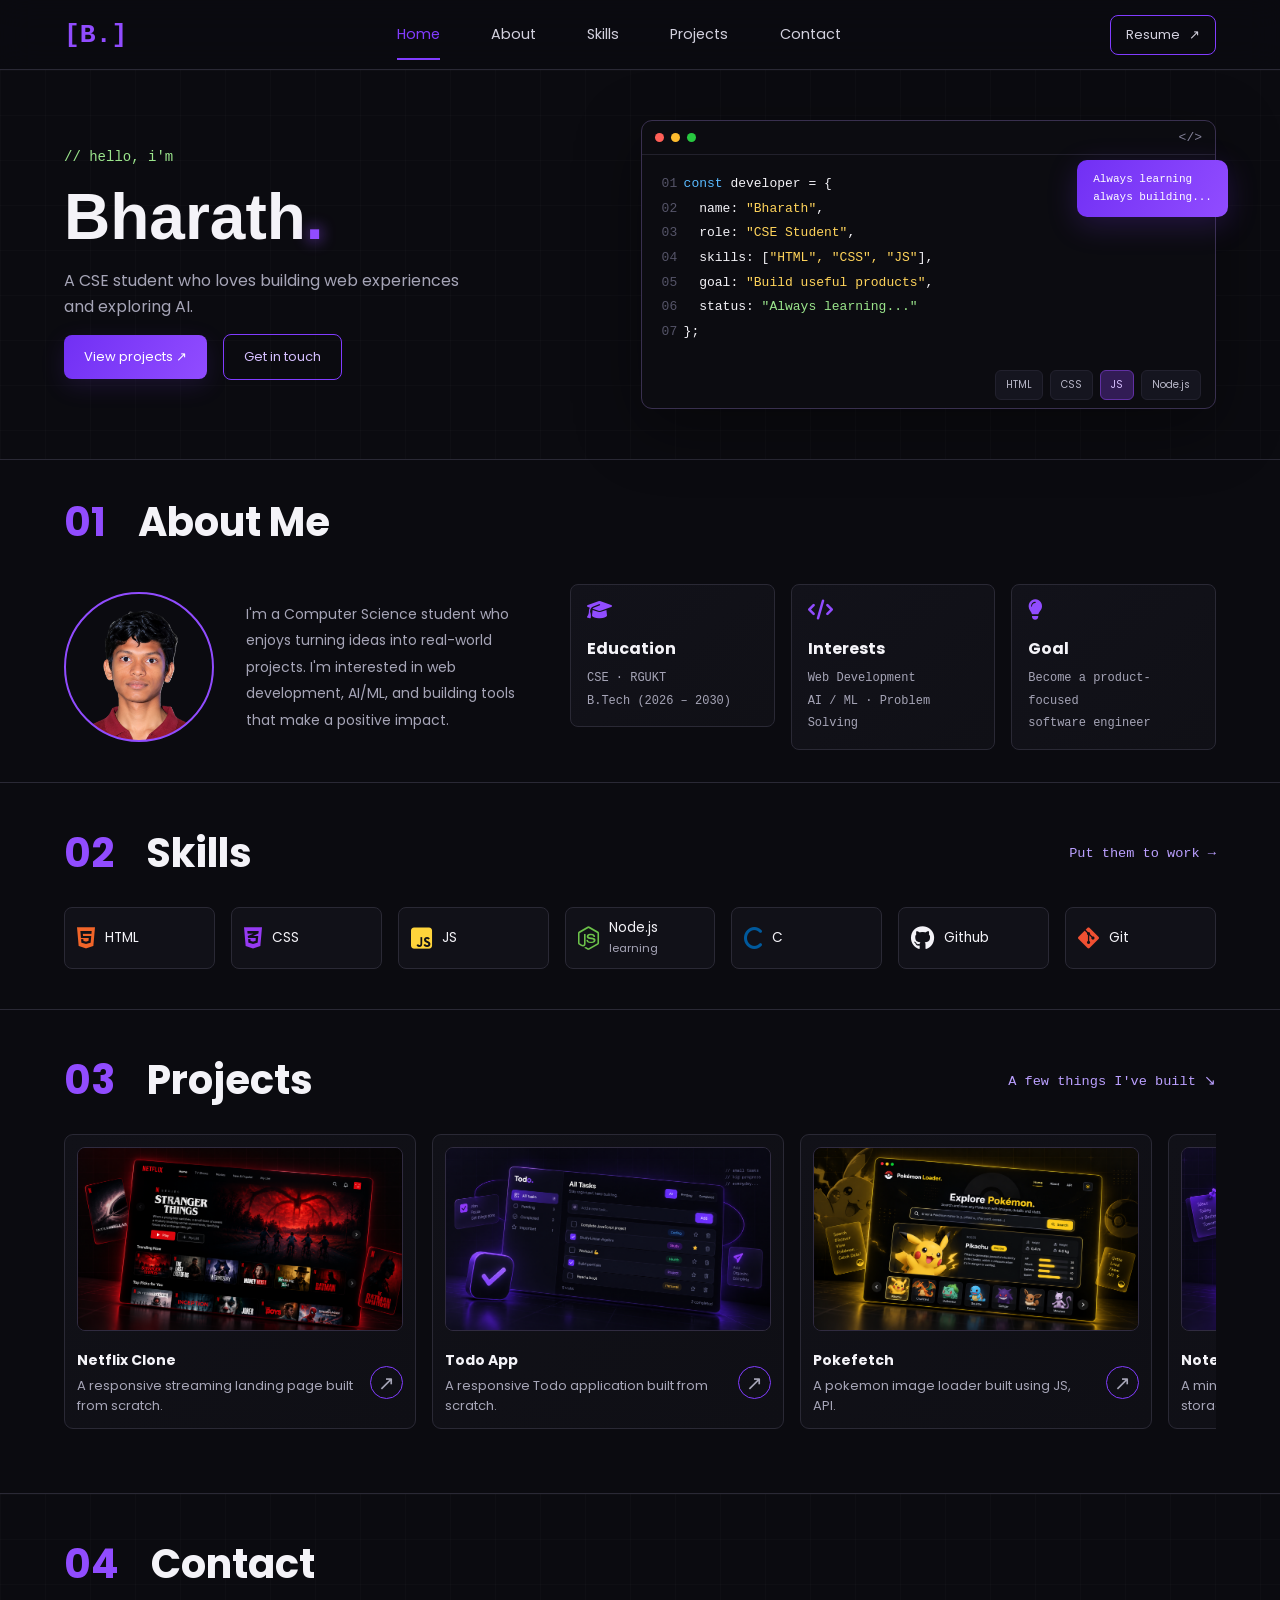
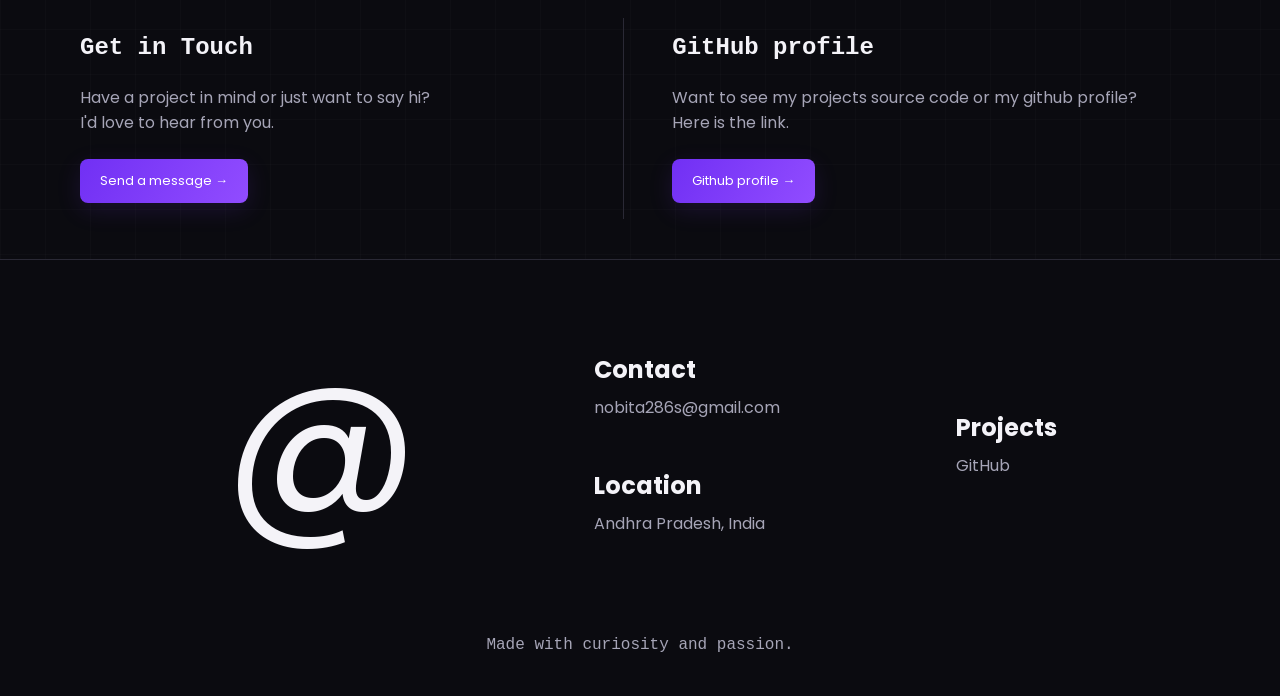
<file: index.html>
<!DOCTYPE html>
<html lang="en">
<head>
    <meta charset="UTF-8">
    <meta name="viewport" content="width=device-width, initial-scale=1.0">
    <title>Portfolio</title>
    <link rel="stylesheet" href="style.css">
    <script src="app.js" defer></script>
    <link rel="preconnect" href="https://fonts.googleapis.com">
    <link rel="preconnect" href="https://fonts.gstatic.com" crossorigin>
    <link href="https://fonts.googleapis.com/css2?family=Poppins:ital,wght@0,100;0,200;0,300;0,400;0,500;0,600;0,700;0,800;0,900;1,100;1,200;1,300;1,400;1,500;1,600;1,700;1,800;1,900&family=Roboto:ital,wght@0,100..900;1,100..900&family=Russo+One&family=Space+Grotesk:wght@300..700&display=swap" rel="stylesheet">
    <link rel="stylesheet" href="https://cdnjs.cloudflare.com/ajax/libs/font-awesome/6.5.2/css/all.min.css" />
</head>
<body>
    <div class="scroll-progress" aria-hidden="true"></div>
    <header class="site-header">
        <a href="index.html" class="logo">[B.]</a>
        <button id="open-sidebar-button" onclick="openSidebar()" aria-label="Toggle navigation">☰</button>
        <nav class="nav-links" id="navbar">
            <button id="close-sidebar-button" onclick="closeSidebar()">
                <svg xmlns="http://www.w3.org/2000/svg" height="24px" viewBox="0 -960 960 960" width="24px" fill="#e3e3e3"><path d="m256-200-56-56 224-224-224-224 56-56 224 224 224-224 56 56-224 224 224 224-56 56-224-224-224 224Z"/></svg>
            </button>
            <a class="active" href="#home">Home</a>
            <a href="#about">About</a>
            <a href="#skills">Skills</a>
            <a href="#projects">Projects</a>
            <a href="#contact">Contact</a>
        </nav>
        <a href="#contact" class="resume-btn">Resume <span>↗</span></a>
    </header>
    <div id="overlay" onclick="closeSidebar()"></div>
    <main>
        <section class="hero" id="home">
            <div class="hero-copy">
                <p> // hello, i'm</p>
                <h1>Bharath<span>.</span></h1>
                <p class="hero-description">A CSE student who loves building web experiences and exploring AI.</p>
                <div class="hero-actions">
                    <a href="#projects" class="button button-primary">View projects <span>↗</span></a>
                    <a href="#contact" class="button button-outline">Get in touch</a>
                </div>
            </div>
            <div class="code-scene">
                <div class="code-window">
                    <div class="window-bar">
                        <span></span><span></span><span></span><small>&lt;/&gt;</small>
                    </div>
                    <div class="code-lines">
                        <p><i>01</i><span class="blue">const</span> developer = {</p>
                        <p><i>02</i>&nbsp; name: <span class="yellow">"Bharath"</span>,</p>
                        <p><i>03</i>&nbsp; role: <span class="yellow">"CSE Student"</span>,</p>
                        <p><i>04</i>&nbsp; skills: [<span class="yellow">"HTML", "CSS", "JS"</span>],</p>
                        <p><i>05</i>&nbsp; goal: <span class="yellow">"Build useful products"</span>,</p>
                        <p><i>06</i>&nbsp; status: <span class="green">"Always learning..."</span></p>
                        <p><i>07</i>};</p>
                    </div>
                    <div class="code-tags"><span>HTML</span><span>CSS</span><span class="selected">JS</span><span>Node.js</span></div>
                </div>
                <div class="floating-note">Always learning<br>always building...</div>
            </div>
        </section>
        <section class="about" id="about">
            <h1><span>01</span>About Me</h1>
            <div class="about-layout">
                <div class="about-info">
                    <div class="photo"></div>
                    <p class="about-text">I'm a Computer Science student who enjoys turning ideas into real-world projects. I'm interested in web development, AI/ML, and building tools that make a positive impact.</p>
                </div>
                <div class="info-cards">
                    <div class="info-card"><i class="fa-solid fa-graduation-cap"></i><h4>Education</h4><p>CSE · RGUKT</p><p>B.Tech (2026 – 2030)</p></div>
                    <div class="info-card"><i class="fa-solid fa-code"></i><h4>Interests</h4><p>Web Development</p><p>AI / ML · Problem Solving</p></div>
                    <div class="info-card"><i class="fa-solid fa-lightbulb"></i><h4>Goal</h4><p>Become a product-focused</p><p>software engineer</p></div>
                </div>
            </div>
        </section>
        <section class="skills" id="skills">
            <div class="section-heading"><h1><span>02</span>Skills</h1><a class="section-link" href="#projects">Put them to work →</a></div>
            <div class="skills-list">
                <div class="skill"><i class="fa-brands fa-html5" style="color: #F16529;"></i> <b>HTML</b></div>
                <div class="skill"><i class="fa-brands fa-css3-alt" style="color: #963af3;"></i> <b>CSS</b></div>
                <div class="skill"><i class="fa-brands fa-square-js" style="color: rgb(255, 212, 59);"></i> <b>JS</b></div>
                <div class="skill"><i class="fa-brands fa-node-js" style="color: #6cc24a;"></i> <b>Node.js <small>learning</small></b></div>
                <div class="skill"><i class="fa-solid fa-c" style="color: #00599c;"></i> <b>C</b></div>
                <div class="skill"><i class="fa-brands fa-github"></i> <b>Github</b></div>
                <div class="skill"><i class="fa-brands fa-git-alt" style="color: #f05032;"></i> <b>Git</b></div>
            </div>
        </section>
        <section class="projects" id="projects">
            <div class="section-heading"><h1><span>03</span>Projects</h1><p class="section-link">A few things I've built ↘</p></div>
            <div class="projects-track">
                <div class="project-card">
                    <img class="project-preview" src="assets/netflix clone.png" alt="Netflix clone preview">
                    <div class="project-info">
                        <div><h4>Netflix Clone</h4><p>A responsive streaming landing page built from scratch.</p></div>
                        <a href="https://netflixclone-iota-liard.vercel.app/" target="_blank" class="project-arrow">↗</a>
                    </div>
                </div>
                <div class="project-card">
                    <img class="project-preview" src="assets/todo_app.png" alt="Todo app preview">
                    <div class="project-info">
                        <div><h4>Todo App</h4><p>A responsive Todo application built from scratch.</p></div>
                        <a href="https://todo-app-weld-xi-60.vercel.app/" target="_blank" class="project-arrow">↗</a>
                    </div>
                </div>
                <div class="project-card">
                    <img class="project-preview" src="assets/pokefetch.png" alt="pokemon image loader preview">
                    <div class="project-info">
                        <div><h4>Pokefetch</h4><p>A pokemon image loader built using JS, API.</p></div>
                        <a href="https://pokifetch-img-loader.vercel.app/" target="_blank" class="project-arrow">↗</a>
                    </div>
                </div>
                <div class="project-card">
                    <img class="project-preview" src="assets/quick notes.png" alt="Quick notes app preview">
                    <div class="project-info">
                        <div><h4>Note Taking App</h4><p>A minimal note taking app with local storage support.</p></div>
                        <a href="https://notetakingapp-alpha.vercel.app/" target="_blank" class="project-arrow">↗</a>
                    </div>
                </div>
                <div class="project-card">
                    <img class="project-preview" src="assets/universities finding app.png" alt="universities finding app preview">
                    <div class="project-info">
                        <div><h4>Universities finder</h4><p>A responsive universities finder built from scratch.</p></div>
                        <a href="https://universities-finding-app.vercel.app/" target="_blank" class="project-arrow">↗</a>
                    </div>
                </div>
                <div class="project-card">
                    <img class="project-preview" src="assets/rock paper scissors.png" alt="rock paper scissors game preview">
                    <div class="project-info">
                        <div><h4>Rock Paper Scissors</h4><p>A rock paper scissor games built using JS.</p></div>
                        <a href="https://rock-paper-scissors-game-psi-amber.vercel.app/" target="_blank" class="project-arrow">↗</a>
                    </div>
                </div>
                <div class="project-card">
                    <img class="project-preview" src="assets/calculator img.png" alt="simple calculator preview">
                    <div class="project-info">
                        <div><h4>Simple Calculator</h4><p>A simple calculator built using JS.</p></div>
                        <a href="https://simplecalculator-seven.vercel.app/" target="_blank" class="project-arrow">↗</a>
                    </div>
                </div>
                <div class="project-card">
                    <img class="project-preview" src="assets/currency converter.png" alt="currency converter preview">
                    <div class="project-info">
                        <div><h4>Currency Converter</h4><p>A currency converter app built using API's.</p></div>
                        <a href="https://currency-converter-one-black.vercel.app/" target="_blank" class="project-arrow">↗</a>
                    </div>
                </div>
            </div>
        </section>
        <section class="contact" id="contact">
            <div class="section-heading"><h1><span>04</span>Contact</h1></div>
            <div class="contact-details">
                <div class="email">
                    <h2>Get in Touch</h2>
                    <p>Have a project in mind or just want to say hi?<br>I'd love to hear from you.</p>
                    <a class="button button-primary" href="mailto:nobita286s@gmail.com" target="_blank">Send a message <span>→</span></a>
                </div>
                <div class="github">
                    <h2>GitHub profile</h2>
                    <p>Want to see my projects source code or my github profile?<br>Here is the link.</p>
                    <a class="button button-primary" href="https://github.com/mani2643" target="_blank">Github profile <span>→</span></a>
                </div>
            </div>
        </section>
    </main>
    <footer>
        <div class="footer-container">
            <span id="at-symbol">@</span>
            <div class="email-link">
                <h2>Contact</h2>
                <a href="mailto:nobita286s@gmail.com" target="_blank">nobita286s@gmail.com</a>
                <h2 id="location">Location</h2>
                <p>Andhra Pradesh, India</p>
            </div>
            <div class="git-link">
                <h2>Projects</h2>
                <a href="https://github.com/mani2643" taregt="_blank">GitHub</a>
            </div>
        </div>
        <span id="quote">Made with curiosity and passion.</span>
    </footer>
</body>
</html>
</file>
<file: style.css>
:root {
  --bg: #0b0b10;
  --surface: #111118;
  --card: #14141c;
  --card-hover: #1a1924;
  --purple: #813cff;
  --purple-bright: #914cff;
  --text: #f4f3f8;
  --muted: #a6a5b7;
  --border: #2a2935;
  --mono: "DM Mono", monospace;
  --sans: "Manrope", sans-serif;
}
*{
    margin:0;
    padding:0;
    box-sizing:border-box;
}
html{
    font-size:12pt;
    font-family:Poppins,sans-serif;
    scroll-behavior:smooth;
    scrollbar-width:thin;
    scrollbar-color:var(--purple) var(--bg);
}
::-webkit-scrollbar{
    width:10px;
}
body{
    min-height:100vh;
    min-height:100dvh;
    box-sizing:border-box;
    background-color:var(--bg);
    color:var(--text);
    overflow-x:hidden;
}
.site-header{
    padding:0 min(10%,4rem);
    display:flex;
    justify-content:space-between;
    align-items:center;
    background-color:#0b0b10dF;
    backdrop-filter:blur(16px);
    height:70px;
    position:sticky;
    top:0;
    z-index:100;
    border-bottom:1px solid var(--border);
}
button{
    font:inherit;
}
a{
    color:inherit;
    text-decoration:none;
}
.scroll-progress{
    position:fixed;
    z-index:1000;
    height:3px;
    width:0;
    transform-origin:left;
    background:var(--purple);
    box-shadow:0 0 12px #813cff;
    /* animation:page-progress linear;
    animation-timeline:scroll(); */
}
/* @keyframes page-progress{
    from{
        width:0;
    }to{
        width:100%;
    }
} */
.logo{
    color:var(--purple-bright);
    font:700 1.65rem var(--mono);
}
#open-sidebar-button{
    display:none;
    color:var(--text);
    border:1px solid var(--border);
    background:var(--card);
    border-radius:7px;
    padding:7px 10px;
    cursor:pointer;
    margin-left:auto;
    margin-right:1rem;
}
#close-sidebar-button{
    display:none;
    border:1px solid var(--border);
    background-color:var(--card);
    padding:7px;
    border-radius:7px;
    position:relative;
    top:10px;
    left:10px;
    cursor:pointer;
}
#close-sidebar-button svg{
    color:var(--text);
    background-color:var(--card);
}
#overlay{
    background:rgba(0,0,0,0.5);
    backdrop-filter:blur(6px);
    position:fixed;
    height:100%;
    width:100%;
    inset:0;
    z-index:1;
    display:none;
}
.nav-links{
    display:flex;
    justify-content:center;
    align-items:center;
    gap:clamp(22px,4vw,54px);
    height:100%;
}
.nav-links a{
    color:#d3d1df;
    font-size:0.9rem;
    position:relative;
    transition:200ms ease;
}
.nav-links a.active, .nav-links a:hover{
    color:var(--purple);
}
.nav-links a.active::after{
    content:'';
    height:2px;
    position:absolute;
    width:100%;
    left:0;
    bottom:-15px;
    background:var(--purple);
}
.resume-btn{
    border:1px solid var(--purple);
    border-radius:8px;
    padding:9px 15px;
    font-size:13px;
    color:#d3d1df;
    flex-shrink:0;
}
.resume-btn span{
    margin-left:6px;
}

.hero{
    padding:2.5rem min(10%,4rem);
    display:grid;
    grid-template-columns:0.92fr 1.02fr;
    gap:5%;
    /* flex-wrap:wrap; */
    border-bottom:1px solid var(--border);
    background-image:
        linear-gradient(
            to right,
            rgba(255, 255, 255, 0.015) 1px,
            transparent 1px
        ),
        linear-gradient(
            to bottom,
            rgba(255, 255, 255, 0.015) 1px,
            transparent 1px
        );
    background-size:45px 45px;
}

@keyframes fadeIn{
    from{
        opacity:0;
        transform:translateY(20px);
    }
    to{
        opacity:1;
        transform:translateY(0);
    }
}

.hero-copy{
    display:flex;
    flex-direction:column;
    align-items:flex-start;
    justify-content:center;
    gap:0.9rem;
    animation:fadeIn 500ms ease;
}
.hero-copy p:not(.hero-description){
    color:#9be58c;
    font:14px var(--mono);
}
.hero-copy h1{
    font-size:4rem;
    font-family:sans-serif;
    /* border-right:5px solid var(--purple-bright); */
    /* overflow:hidden;
    white-space:no-wrap; */
    /* animation:typing 2s steps(7) forwards,cursor .4s step-end infinite alternate; */
}
.hero-copy h1 span{
    color:var(--purple-bright);
    text-shadow:0px 0px 15px var(--purple-bright);
    animation:glow 2500ms ease-in-out infinite;
}
/* @keyframes typing{
    from{
        width:0;
    }
    to{
        width:7ch;
    }
}
@keyframes cursor{
    50%{
        border-color:transparent;
    }
} */
@keyframes glow{
    0%{
        text-shadow:none;
    }
    50%{
        text-shadow:0px 0px 10px var(--purple-bright);
    }
    100%{
        text-shadow:none;
    }
}
.hero-copy .hero-description{
    color:var(--muted);
    max-width:410px;
    line-height:1.6;
}
.hero-actions{
    display:flex;
    justify-content:flex-start;
    align-items:center;
    gap:1rem;
    flex-wrap:wrap;
}
.button{
    padding:12px 20px;
    border-radius:8px;
    font-size:13px;
    transition:transform 200ms ease,box-shadow 200ms ease,background 200ms ease;
}
.button:hover{
    transform:translateY(-2px);
}
.button-primary{
    color:white;
    background:linear-gradient(120deg, #7130f4, #914cff);
    box-shadow: 0 7px 24px #813cff22;
}
.button-primary:hover{
    box-shadow:0px 8px 28px #813cff55;
}
.button-outline{
    border:1px solid var(--purple);
    color:#d5bfff;
}
.code-scene{
    padding:10px 0;
    position:relative;
    animation:fadeIn 500ms ease;
}
.code-window{
    border:1px solid #39304f;
    border-radius:11px;
    background:#0c0c12ed;
    box-shadow: 0 18px 65px #0006;
    overflow: hidden;
}
.window-bar{
    height:34px;
    border-bottom:1px solid #22212c;
    display:flex;
    align-items:center;
    gap:7px;
    padding:0 13px;
}
.window-bar span{
    width:9px;
    height:9px;
    border-radius:50%;
    background:#ff5f57;
}
.window-bar span:nth-child(2){
    background:#febc2e;
}
.window-bar span:nth-child(3){
    background:#28c840;
}
.window-bar small{
    margin-left:auto;
    font:13px var(--mono);
    color:#85839a;
}
.code-lines{
    padding:17px 20px;
    font:13px var(--mono);
    white-space:nowrap;
    overflow:hidden;
    line-height:1.9;
}
.code-lines p{
    margin:0;
}
.code-lines i{
    color:#555468;
    font-style:normal;
    display:inline-block;
    width:22px;
}
.blue{
    color: #59baff; 
}
.yellow{
    color: #ffd45b;
}
.green{
    color: #9be58c;
}
.code-tags{
    display:flex;
    justify-content:flex-end;
    gap:7px;
    padding:8px 14px;
}
.code-tags span{
    background:#15151f;
    border:1px solid #22212e;
    border-radius:6px;
    color:#b9b8c9;
    font-size:10px;
    padding:6px 10px;
}
.code-tags span.selected{
    color:#d7c0ff;
    background:#321c55;
    border-color:#6130a4;
}
.floating-note{
    position:absolute;
    top:50px;
    right:-12px;
    padding:11px 16px;
    border-radius:10px;
    background:linear-gradient(120deg, #7130f4, #914cff);
    color:white;
    font:11px/1.6 var(--mono);
    box-shadow: 0 8px 30px #813cff35;
}
.about{
    padding:2rem min(10%,4rem);
    display:flex;
    flex-direction:column;
    align-items:flex-start;
    justify-content:center;
    gap:2rem;
    border-bottom:1px solid var(--border);
}
.about h1{
    font-size:2.5rem;
}
h1 span{
    color:var(--purple-bright);
    margin-right:2rem;
}
.about-layout{
    display:flex;
    flex-direction:row;
    justify-content:flex-start;
    align-items:center;
    gap:1.5rem;
    width:100%;
}
.about-layout .about-info{
    display:flex;
    justify-content:center;
    align-items:center;
    gap:2rem;
}
.about .photo{
    height:150px;
    width:150px;
    border-radius:50%;
    background-image:url('assets/bharath_pic.png');
    background-position:center;
    background-position-y:-2px;
    background-repeat:no-repeat;
    background-size:cover;
    border:2px solid var(--purple-bright);
    flex-shrink:0;
}
.about .about-text{
    font-size:14px;
    color:var(--muted);
    max-width:450px;
    min-width:300px;
    line-height:1.9;
}
.info-cards{
    display:grid;
    grid-template-columns:repeat(auto-fit,minmax(200px,1fr));
    gap:1rem;
    width:100%;
}
.info-card{
    height:max-content;
    background: linear-gradient(140deg, #12121a, #101016);
    border:1px solid var(--border);
    border-radius:8px;
    padding:14px 16px;
}
.info-card h4{
    margin-bottom:6px;
}
.info-card p{
    color:var(--muted);
    font:12px var(--mono);
    line-height:1.9;
}
.info-card i{
    color:var(--purple-bright);
    margin-bottom:1rem;
    font-size:1.25rem;
}
section.skills{
    padding:2.5rem min(4rem,10%);
    border-bottom:1px solid var(--border);
}
.section-heading{
    display:flex;
    align-items:center;
    margin-bottom:1.5rem;
}
.section-heading .section-link{
    color:#bba0ff;
    font-size:0.85rem;
    margin-left:auto;
    font-family:var(--mono);
}
.section-heading h1{
    font-size:2.5rem;
}
.skills-list{
    display:grid;
    grid-template-columns:repeat(auto-fit,minmax(130px,1fr));
    gap:1rem;
}
.skill{
    display:flex;
    align-items:center;
    gap:10px;
    background:var(--surface);
    border:1px solid var(--border);
    border-radius:8px;
    padding:10px 12px;
    white-space:no-wrap;
    text-wrap:no-wrap;
    font-size:1.5rem;
}
.skill b{
    font-weight:normal;
    font-size:.85rem;
}
.skill small{
    color:var(--muted);
}
.projects{
    padding:2.5rem min(4rem,10%);
    border-bottom:1px solid var(--border);
}
.projects{
    padding-bottom:4rem;
}
.projects-track{
    display:flex;
    gap:1rem;
    width:100%;
    overflow-x:auto;
    scroll-behavior:smooth;
    anchor-name:--carousel;
    scroll-snap-type:x mandatory;
    scrollbar-width:none;
    scroll-marker-group:after;
}
.projects-track::-webkit-scrollbar{
    display:none;
}
.projects-track::scroll-marker-group{
    display:flex;
    justify-content:center;
    align-items:center;
    gap:.5em;
}
.project-card::scroll-marker{
    margin-top:4rem;
    content:'';
    height:0.9rem;
    width:0.9rem;
    background-color:var(--card);
    border-radius:50%;
}
.project-card::scroll-marker:target-current{
    background-color:var(--purple);
}
.projects-track::scroll-button(right),.projects-track::scroll-button(left){
    content:'→';
    border:none;
    background-color:var(--purple);
    font-family:Consolas;
    font-size:2.5rem;
    color:var(--text);
    height:50px;
    width:50px;
    border-radius:50%;
    cursor:pointer;
    padding-bottom:.1em;
    position:fixed;
    position-anchor:--carousel;
    position-area:right center;
    translate:-50%;
}
.projects-track::scroll-button(left){
    content:'←';
    position-area:left center;
    translate:50%;
}
.projects-track::scroll-button(right):disabled,.projects-track::scroll-button(left):disabled{
    opacity:0.5;
    cursor:auto;
}
.project-card{
    scroll-snap-align:start;
    flex:0 0 22rem;
    background:linear-gradient(135deg, #111118, #0f0f15);
    border:1px solid var(--border);
    border-radius:9px;
    padding:12px;
    transition:border-color 200ms ease;
}
.project-card:hover{
    border-color:var(--purple);
}
.project-preview{
    width:100%;
    background-size:cover;
    background-position:center;
    background-repeat:no-repeat;
    aspect-ratio:16/9;
    border-radius:8px;
    border:1px solid #302b40;
    margin-bottom:12px;
}
.project-info{
    display:flex;
    justify-content:space-between;
    align-items:center;
    gap:10px;
}
.project-info h4{
    font-size:14px;
    margin-bottom:5px;
}
.project-info p{
    font-size:13px;
    color:var(--muted);
}
.project-info a{
    flex-shrink:0;
    height:33px;
    width:33px;
    font-size:1.25rem;
    border:1px solid var(--purple);
    border-radius:50%;
    display:flex;
    align-items:center;
    justify-content:center;
    color:var(--muted);
    transition:background-color 200ms ease,color 200ms ease;
}
.project-info a:hover{
    background-color:var(--purple);
    color:white;
}
.contact{
    padding:2.5rem min(10%,4rem);
    border-bottom:1px solid var(--border);
        background-image:
        linear-gradient(
            to right,
            rgba(255, 255, 255, 0.015) 1px,
            transparent 1px
        ),
        linear-gradient(
            to bottom,
            rgba(255, 255, 255, 0.015) 1px,
            transparent 1px
        );
    background-size:45px 45px;
}
.contact .contact-details{
    display:flex;
    justify-content:space-between;
    align-items:center;
}
.contact-details .email,.contact-details .github{
    display:flex;
    flex-direction:column;
    justify-content:center;
    gap:1.5rem;
    width:100%;
    padding:1rem;
    border-right:1px solid var(--border);
}
.contact-details h2{
    font-weight:600;
    font-family:var(--mono);
}
.contact-details .github{
    border:none;
    margin-left:2rem;
}
.contact-details p{
    color:var(--muted);
}
.contact .contact-details .button{
    width:max-content;
}
footer{
    padding:2.5rem min(4rem,10%);
}
.footer-container{
    display:flex;
    justify-content:space-evenly;
    align-items:center;
    flex-wrap:wrap;
    gap:1rem;
    width:100%;
}
.footer-container h2{
    margin-bottom:0.5rem;
}
.footer-container a,.footer-container p,#quote{
    color:var(--muted);
}
.footer-container a{
    transition:text-decoration 200ms ease;
}
.footer-container a:hover{
    text-decoration:underline;
}
.footer-container #at-symbol{
    font-size:12rem;
}
.footer-container #location{
    margin-top:3rem;
}
#quote{
    display:block;
    width:100%;
    text-align:center;
    margin-top:3rem;
    font-family:var(--mono);
}

@media(max-width:1050px){
    .about-layout{
        flex-wrap:wrap;
    }
}
@media(max-width:760px){
    html{
        font-size:10pt;
    }
    .site-header,section.hero,section.about,section.skills,section.projects,section.contact{
        padding:1rem 5%;
    }
    h1 span{
        margin-right:1rem;
    }
    .section-heading{
        gap:15px;
    }
    #open-sidebar-button{
        display:block;
    }
    #close-sidebar-button{
        display:flex;
    }
    .nav-links{
        position:fixed;
        background-color:var(--surface);
        top:0;
        right:0;
        transform:translateX(100%);
        height:100vh;
        width:min(15em,100%);
        flex-direction:column;
        align-items:start;
        justify-content:start;
        border-left:1px solid var(--card-hover);
        z-index:1000;
        transition:transform 300ms ease-out;
    }
    .nav-links.show{
        transform:translateX(0);
    }
    #overlay.show{
        display:block;
    }
    .nav-links a{
        width:100%;
        font-size:1.2rem;
        padding:1.25rem;
        z-index:1;
    }
    .nav-links a.active{
        color:var(--text);
    }
    .nav-links a.active::after{
        content:'';
        background:var(--purple);
        height:100%;
        width:100%;
        z-index:-1;
        bottom:0;
    }
    .hero{
        display:flex;
        flex-wrap:wrap;
        gap:2rem;
    }
    .code-scene{
        width:100%;
    }
    .about-layout{
        flex-wrap:wrap;
    }
    section.projects{
        padding-bottom:4rem;
    }
    .info-cards{
        display:grid;
        grid-template-columns:repeat(auto-fit,minmax(200px,1fr));
        gap:1rem;
        width:100%;
    }
    .contact .contact-details{
        flex-wrap:wrap;
    }
    .contact .email{
        border:none;
        border-bottom:1px solid var(--border);
    }
    .contact .github{
        margin-left:unset;
    }
    footer{
        padding:1rem 5%;
    }
    .footer-container{
        flex-direction:column;
        align-items:center;
        justify-content:center;
        text-align:center;
    }
    .footer-container .git-link h2{
        margin-top:2.5rem;
    }
}
@media(max-width:550px){
    .project-card{
        flex:0 0 100%;
    }
    .about-info{
        flex-wrap:wrap;
    }
    .about-info .about-text{
        max-width:100%;
    }
    .about-info .photo{
        height:100px;
        width:100px;
    }
}
</file>
